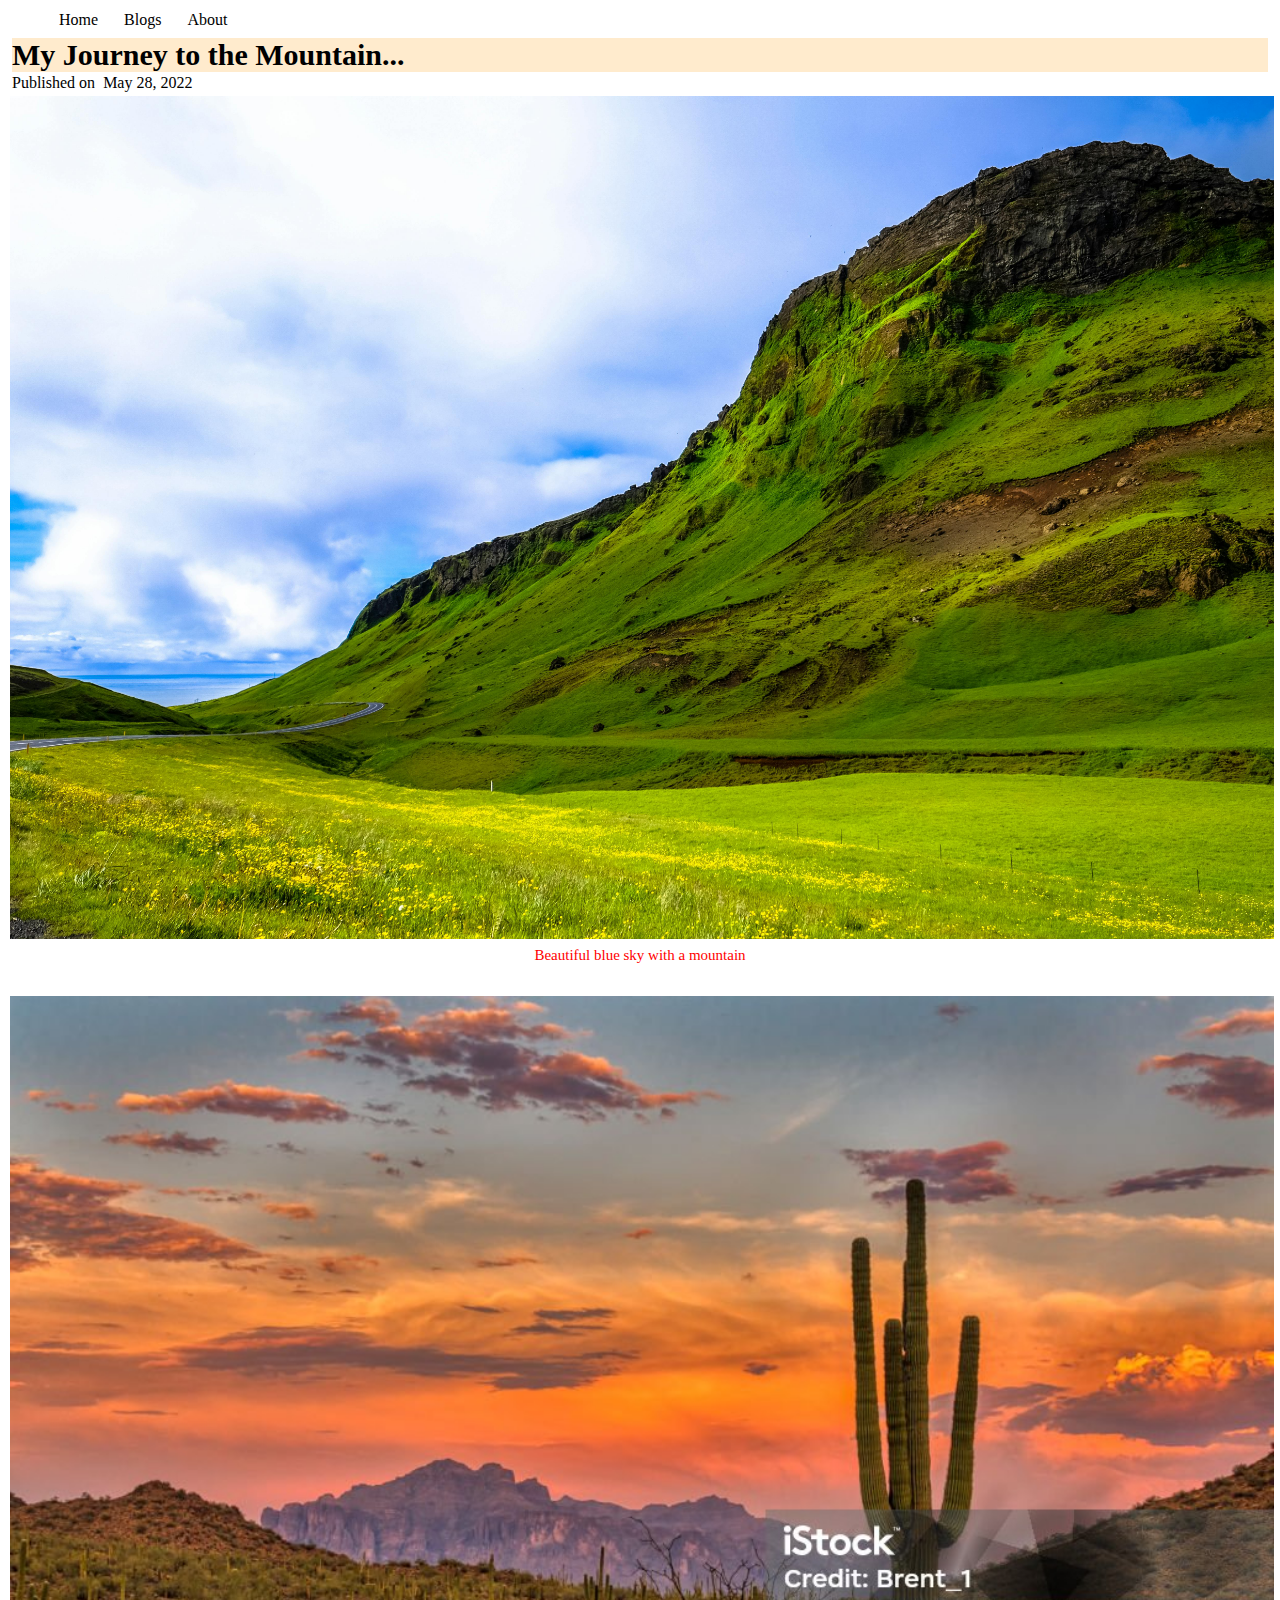
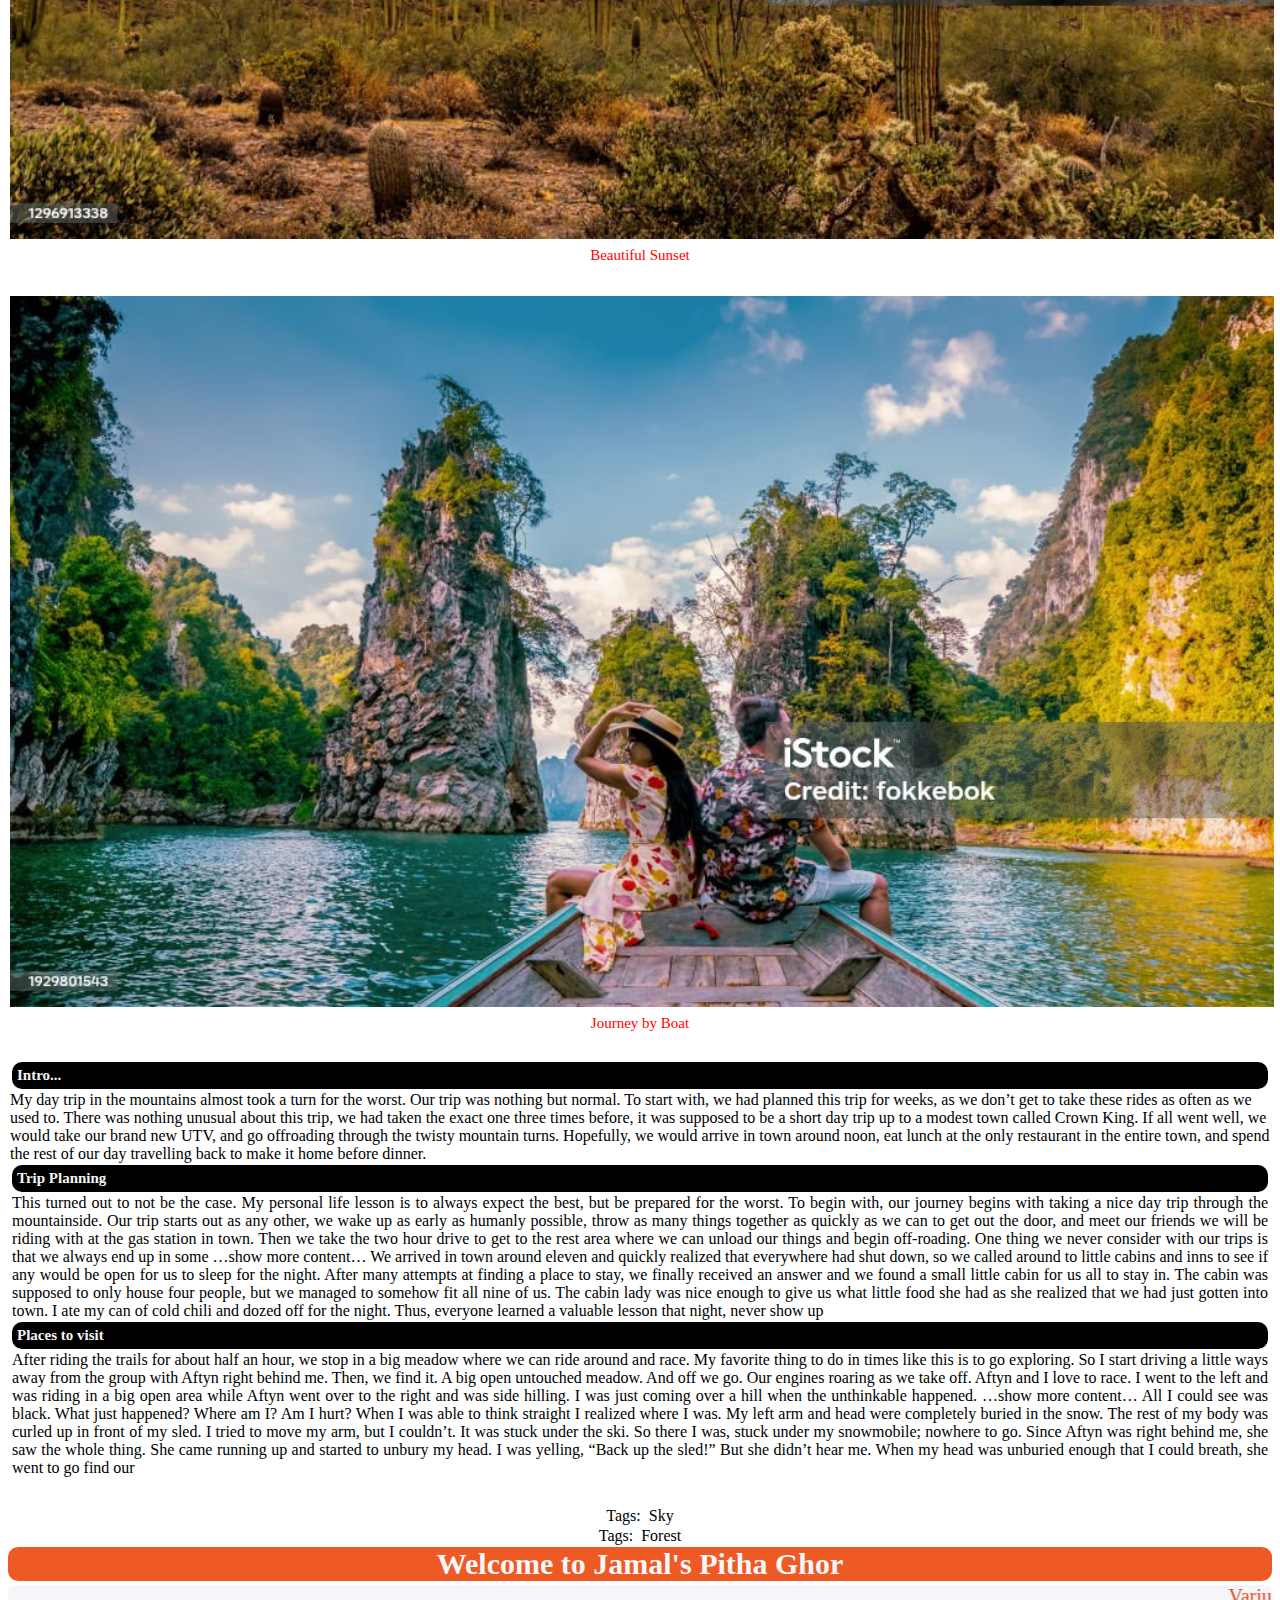
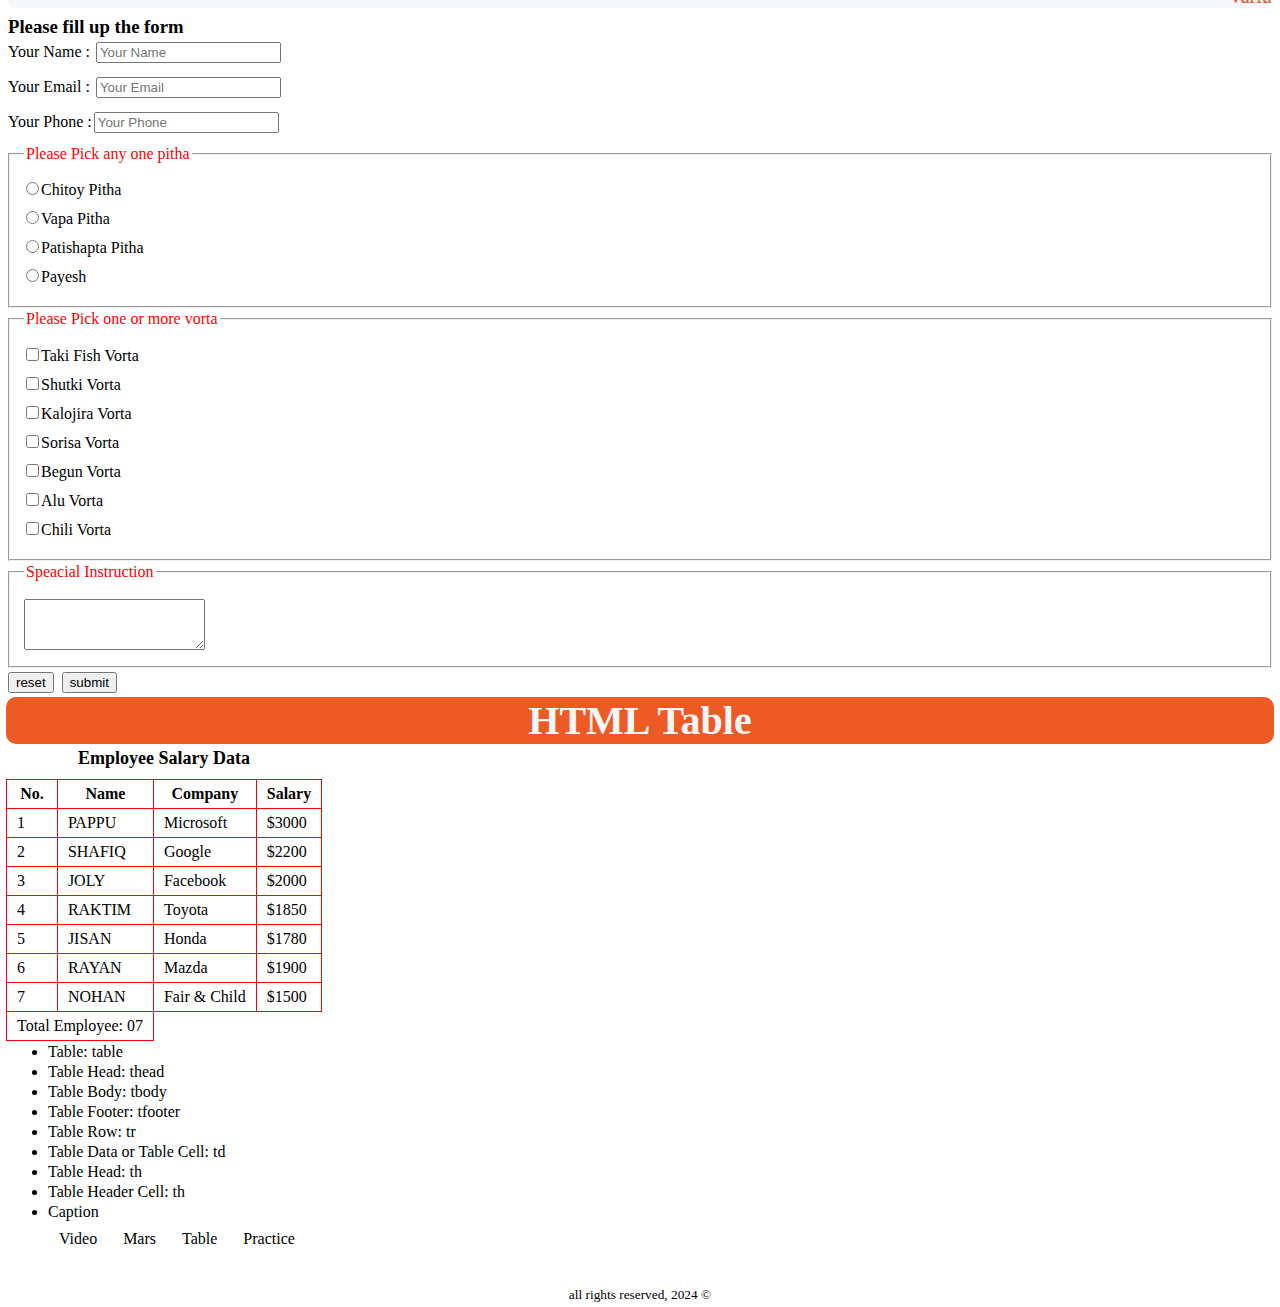
<file: index.html>
<!DOCTYPE html>
<html lang="en">
<head>
  <meta charset="UTF-8">
  <meta name="viewport" content="width=device-width, initial-scale=1.0">
  <title>My Blog</title>
  <link rel="icon" href="assets/icon/mars_icon.png">
  <link rel="stylesheet" href="style.css">
  <link rel="stylesheet" href="nav.css"> 
</head>
<body>
  <header>
    <nav>
      <ul>
        <li><a href="home.html">Home</a></li>
        <li><a href="blog.html">Blogs</a></li>
        <li><a href="about.html">About</a></li>
      </ul>
    </nav>
  </header>
  <main>
    <article>
      <header>
        <h1>My Journey to the Mountain...</h1>
        <p>Published on <time datetime="2022-05-28"></time>May 28, 2022</p>
      </header>
    </article>
      <figure>
        <img width="100%" src="assets/images/mountain.jpg" alt="mountain">
        <figcaption>Beautiful blue sky with a mountain</figcaption>
        <img width="100%" src="assets/images/cactus.jpg" alt="Cactus">
        <figcaption>Beautiful Sunset</figcaption>
        <img width="100%" src="assets/images/boat.jpg" alt="Journey By Boat">
        <figcaption>Journey by Boat</figcaption>
        <section>
          <p class="intro">
            <h5>Intro...</h5>
            My day trip in the mountains almost took a turn for the worst. Our trip was nothing but normal. To start with, we had planned this trip for weeks, as we don’t get to take these rides as often as we used to. There was nothing unusual about this trip, we had taken the exact one three times before, it was supposed to be a short day trip up to a modest town called Crown King. If all went well, we would take our brand new UTV, and go offroading through the twisty mountain turns. Hopefully, we would arrive in town around noon, eat lunch at the only restaurant in the entire town, and spend the rest of our day travelling back to make it home before dinner.
          </p>
          </section>
          <section>
            <h5>Trip Planning</h5>
            <p class="intro">
              This turned out to not be the case. My personal life lesson is to always expect the best, but be prepared for the worst. To begin with, our journey begins with taking a nice day trip through the mountainside. Our trip starts out as any other, we wake up as early as humanly possible, throw as many things together as quickly as we can to get out the door, and meet our friends we will be riding with at the gas station in town. Then we take the two hour drive to get to the rest area where we can unload our things and begin off-roading. One thing we never consider with our trips is that we always end up in some …show more content…

We arrived in town around eleven and quickly realized that everywhere had shut down, so we called around to little cabins and inns to see if any would be open for us to sleep for the night. After many attempts at finding a place to stay, we finally received an answer and we found a small little cabin for us all to stay in. The cabin was supposed to only house four people, but we managed to somehow fit all nine of us. The cabin lady was nice enough to give us what little food she had as she realized that we had just gotten into town. I ate my can of cold chili and dozed off for the night. Thus, everyone learned a valuable lesson that night, never show up
            </p>
          </section>
          <section>
            <h5>Places to visit</h5>
            <p class="intro">After riding the trails for about half an hour, we stop in a big meadow where we can ride around and race. My favorite thing to do in times like this is to go exploring. So I start driving a little ways away from the group with Aftyn right behind me. Then, we find it. A big open untouched meadow. And off we go. Our engines roaring as we take off. Aftyn and I love to race. I went to the left and was riding in a big open area while Aftyn went over to the right and was side hilling. I was just coming over a hill when the unthinkable happened. …show more content…

              All I could see was black. What just happened? Where am I? Am I hurt? When I was able to think straight I realized where I was. My left arm and head were completely buried in the snow. The rest of my body was curled up in front of my sled. I tried to move my arm, but I couldn’t. It was stuck under the ski. So there I was, stuck under my snowmobile; nowhere to go. Since Aftyn was right behind me, she saw the whole thing. She came running up and started to unbury my head. I was yelling, “Back up the sled!” But she didn’t hear me. When my head was unburied enough that I could breath, she went to go find our
              
              </p>
          </section>
          <footer>
            <p>Tags: <a href="sky"></a>Sky</p>
            <p>Tags: <a href="forest"></a>Forest</p>
          </footer>
      </figure>
  </main>
  <header>
    <h2 class="jamal">Welcome to Jamal's Pitha Ghor</h2>
    <marquee>Varius kinds of PITHA & VORTA are available here. Please fillup the form & order it or call us +880 171xxxxxxxxxx </marquee>
  </header>
  <main>
    <h3>Please fill up the form</h3>
  </main>
  <form>
    <lable for="name"> Your Name :
    <input id="name" type="text" placeholder="Your Name">
  </lable>
  <lable for="email"> Your Email :
    <input id="email" type="text" placeholder="Your Email">
  </lable>
  <lable for="phone"> Your Phone :<input type="text" id="phone" placeholder="Your Phone"></lable>
 
  <fieldset>
    <legend>Please Pick any one pitha</legend>
    <lable for="chitoi"><input type="radio" name="pitha" id="pitha">Chitoy Pitha</lable>
    <lable for="vapa pitha"><input type="radio" name="pitha" id="vapa">Vapa Pitha</lable>
    <lable for="patishapta"><input type="radio" name="pitha" id="patishapta">Patishapta Pitha</lable>
    <lable for="payesh"><input type="radio" name="pitha" id="payesh">Payesh</lable>
  </fieldset>
  <fieldset>
    <legend>Please Pick one or more vorta</legend>
    <lable for="taki fish"><input type="checkbox" name="vorta" id="taki fish">Taki Fish Vorta</lable>
    <lable for="shutki"><input type="checkbox" name="vorta" id="shutki">Shutki Vorta</lable>
    <lable for="kalojira"><input type="checkbox" name="vorta" id="kalojira">Kalojira Vorta</lable>
    <lable for="sorisa"><input type="checkbox" name="vorta" id="sorisa">Sorisa Vorta</lable>
    <lable for="begun"><input type="checkbox" name="vorta" id="begin vorta">Begun Vorta</lable>
    <lable for="alu vorta"><input type="checkbox" name="vorta" id="alu vorta">Alu Vorta</lable>
    <lable for="chili"><input type="checkbox" name="vorta" id="chili vorta">Chili Vorta</lable>
  </fieldset>
  <fieldset>
     <legend>Speacial Instruction</legend>  
     <textarea name="" id="" col="25" rows="3"></textarea> 
  </fieldset>
  <input type="reset" value="reset">
  <input type="submit" value="submit">

</form>
<h2 class="table">HTML Table</h2>
<table>
  <caption class="salary">Employee Salary Data</caption>
  <thead>
    <tr>
     <th>No.</th>
     <th>Name</th>
     <th>Company</th>
     <th>Salary</th>
    </tr>

  </thead>
  <tbody>
    <tr>
      <td>1</td>
      <td>PAPPU</td>
      <td>Microsoft</td>
      <td>$3000</td>
    </tr>
    <tr>
      <td>2</td>
      <td>SHAFIQ</td>
      <td>Google</td>
      <td>$2200</td>
    </tr>
    <tr>
      <td>3</td>
      <td>JOLY</td>
      <td>Facebook</td>
      <td>$2000</td>
    </tr>
    <tr>
      <td>4</td>
      <td>RAKTIM</td>
      <td>Toyota</td>
      <td>$1850</td>
    </tr>
    <tr>
      <td>5</td>
      <td>JISAN</td>
      <td>Honda</td>
      <td>$1780</td>
    </tr>
    <tr>
      <td>6</td>
      <td>RAYAN</td>
      <td>Mazda</td>
      <td>$1900</td>
    </tr>
    <tr>
      <td>7</td>
      <td>NOHAN</td>
      <td>Fair & Child</td>
      <td>$1500</td>
    </tr>
  </tbody>
  <tfoot>
    <tr>
      <td colspan="2">Total Employee: 07</td>
    </tr>
  </tfoot>
</table>
<ul>
  <li>Table: table</li>
  <li>Table Head: thead</li>
  <li>Table Body: tbody</li>
  <li>Table Footer: tfooter</li>
  <li>Table Row: tr</li>
  <li>Table Data or Table Cell: td</li>
  <li>Table Head: th</li>
  <li>Table Header Cell: th</li>
  <li>Caption</li>
</ul>
<header>
  <nav>
    <ul>
   <li><a href="video.html">Video</a></li>
   <li><a href="">Mars</a></li>
   <li><a href="">Table</a></li>
   <li><a href="">Practice</a></li>
    </ul>
  </nav>
</header>
  <footer>
    <p><small>all rights reserved, 2024 &copy;</small></p>
  </footer>

</body>
</html>
</file>
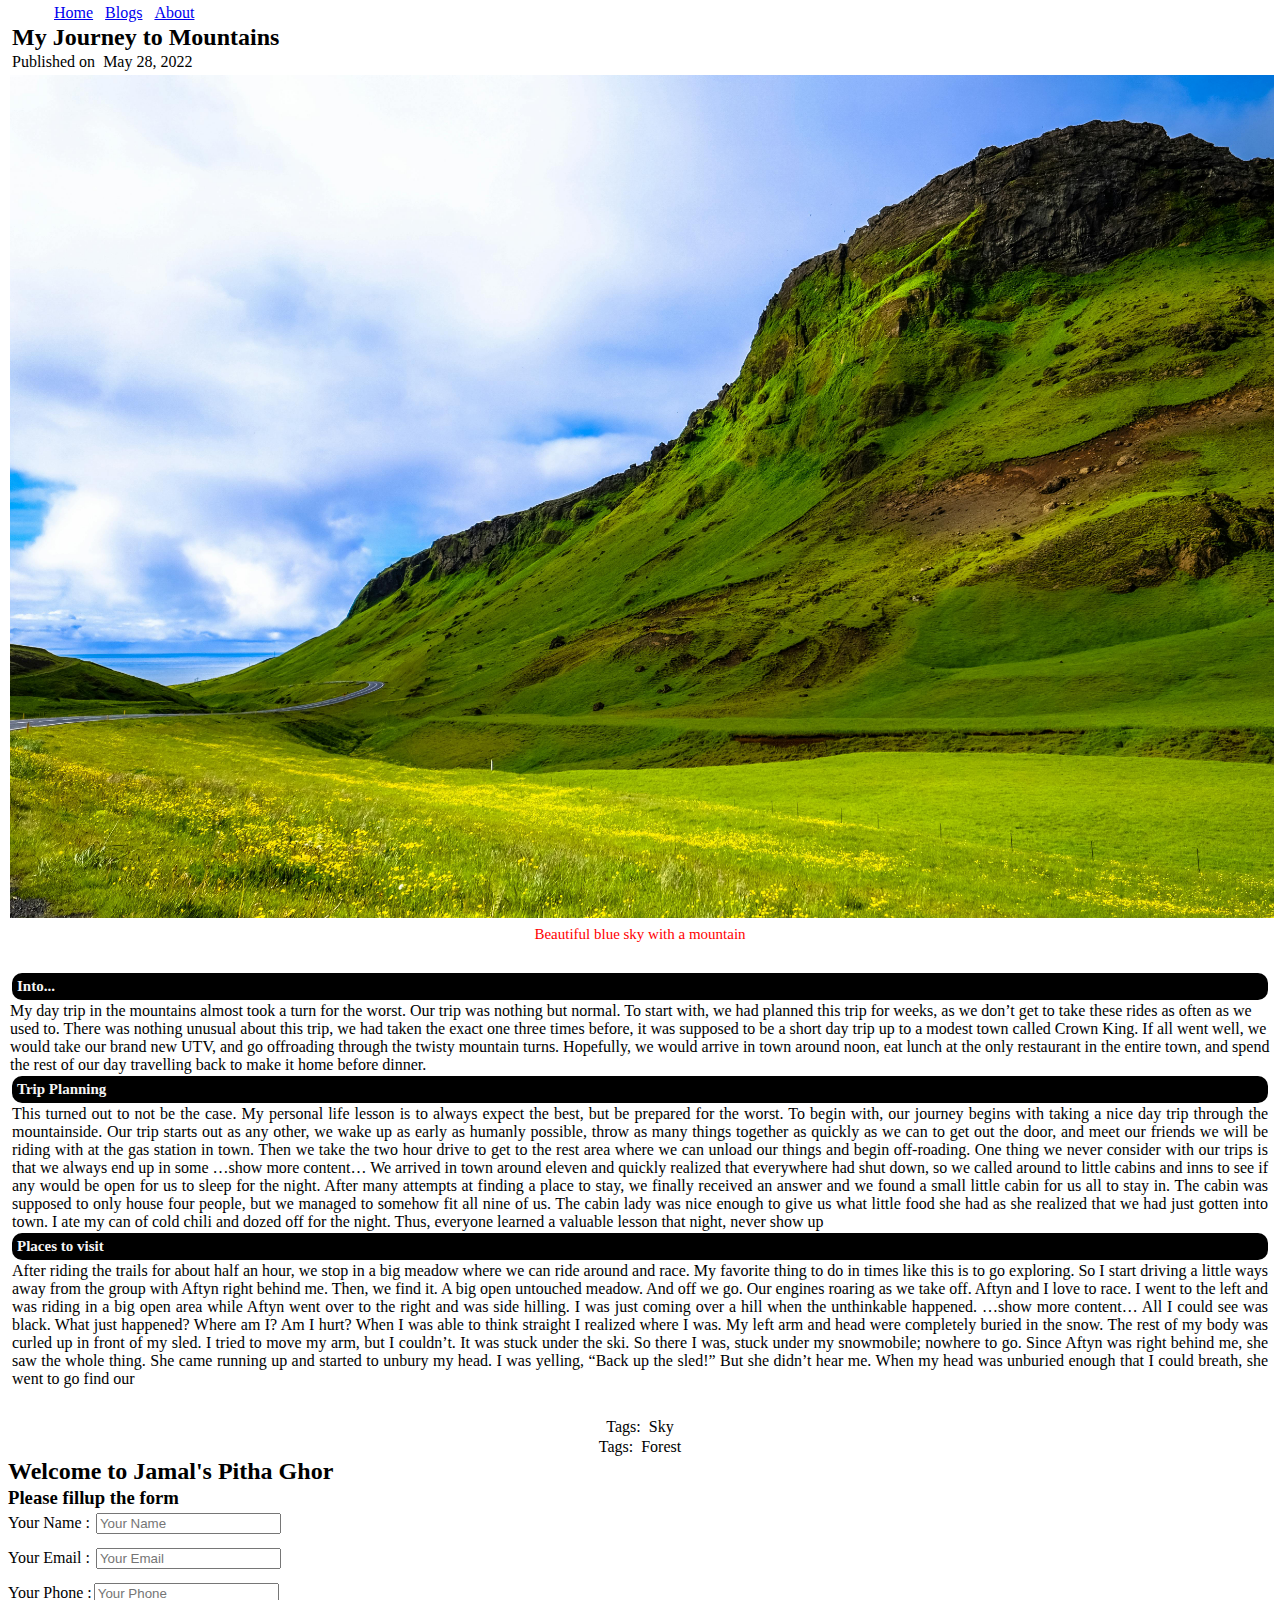
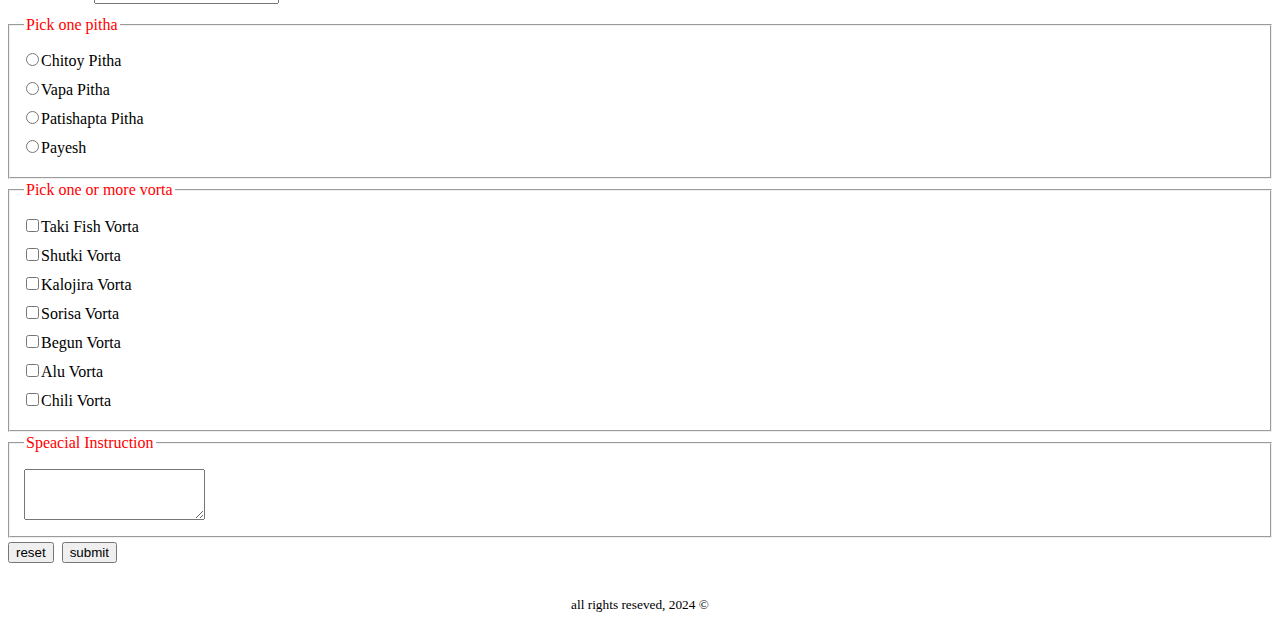
<file: blog.html>
<!DOCTYPE html>
<html lang="en">
<head>
  <meta charset="UTF-8">
  <meta name="viewport" content="width=device-width, initial-scale=1.0">
  <title>My Blog</title>
  <link rel="stylesheet" href="style.css">
</head>
<body>
  <header>
    <nav>
      <ul>
        <li><a href="home.html">Home</a></li>
        <li><a href="blog.html">Blogs</a></li>
        <li><a href="about.html">About</a></li>
      </ul>
    </nav>
  </header>
  <main>
    <article>
      <header>
        <h2>My Journey to Mountains</h2>
        <p>Published on <time datetime="2022-05-28"></time>May 28, 2022</p>
      </header>
    </article>
      <figure>
        <img width="100%" src="assets/images/mountain.jpg" alt="mountain">
        <figcaption>Beautiful blue sky with a mountain</figcaption>
        <section>
          <p class="intro">
            <h5>Into...</h5>
            My day trip in the mountains almost took a turn for the worst. Our trip was nothing but normal. To start with, we had planned this trip for weeks, as we don’t get to take these rides as often as we used to. There was nothing unusual about this trip, we had taken the exact one three times before, it was supposed to be a short day trip up to a modest town called Crown King. If all went well, we would take our brand new UTV, and go offroading through the twisty mountain turns. Hopefully, we would arrive in town around noon, eat lunch at the only restaurant in the entire town, and spend the rest of our day travelling back to make it home before dinner.
          </p>
          </section>
          <section>
            <h5>Trip Planning</h5>
            <p class="intro">
              This turned out to not be the case. My personal life lesson is to always expect the best, but be prepared for the worst. To begin with, our journey begins with taking a nice day trip through the mountainside. Our trip starts out as any other, we wake up as early as humanly possible, throw as many things together as quickly as we can to get out the door, and meet our friends we will be riding with at the gas station in town. Then we take the two hour drive to get to the rest area where we can unload our things and begin off-roading. One thing we never consider with our trips is that we always end up in some …show more content…

We arrived in town around eleven and quickly realized that everywhere had shut down, so we called around to little cabins and inns to see if any would be open for us to sleep for the night. After many attempts at finding a place to stay, we finally received an answer and we found a small little cabin for us all to stay in. The cabin was supposed to only house four people, but we managed to somehow fit all nine of us. The cabin lady was nice enough to give us what little food she had as she realized that we had just gotten into town. I ate my can of cold chili and dozed off for the night. Thus, everyone learned a valuable lesson that night, never show up
            </p>
          </section>
          <section>
            <h5>Places to visit</h5>
            <p class="intro">After riding the trails for about half an hour, we stop in a big meadow where we can ride around and race. My favorite thing to do in times like this is to go exploring. So I start driving a little ways away from the group with Aftyn right behind me. Then, we find it. A big open untouched meadow. And off we go. Our engines roaring as we take off. Aftyn and I love to race. I went to the left and was riding in a big open area while Aftyn went over to the right and was side hilling. I was just coming over a hill when the unthinkable happened. …show more content…

              All I could see was black. What just happened? Where am I? Am I hurt? When I was able to think straight I realized where I was. My left arm and head were completely buried in the snow. The rest of my body was curled up in front of my sled. I tried to move my arm, but I couldn’t. It was stuck under the ski. So there I was, stuck under my snowmobile; nowhere to go. Since Aftyn was right behind me, she saw the whole thing. She came running up and started to unbury my head. I was yelling, “Back up the sled!” But she didn’t hear me. When my head was unburied enough that I could breath, she went to go find our
              
              </p>
          </section>
          <footer>
            <p>Tags: <a href="sky"></a>Sky</p>
            <p>Tags: <a href="forest"></a>Forest</p>
          </footer>
      </figure>
  </main>
  <header>
    <h2>Welcome to Jamal's Pitha Ghor</h2>
  </header>
  <main>
    <h3>Please fillup the form</h3>
  </main>
  <form>
    <lable for="name"> Your Name :
    <input id="name" type="text" placeholder="Your Name">
  </lable>
  <lable for="email"> Your Email :
    <input id="email" type="text" placeholder="Your Email">
  </lable>
  <lable for="phone"> Your Phone :<input type="text" id="phone" placeholder="Your Phone"></lable>
  <fieldset>
    <legend>Pick one pitha</legend>
    <lable for="chitoi"><input type="radio" name="pitha" id="pitha">Chitoy Pitha</lable>
    <lable for="vapa pitha"><input type="radio" name="pitha" id="vapa">Vapa Pitha</lable>
    <lable for="patishapta"><input type="radio" name="pitha" id="patishapta">Patishapta Pitha</lable>
    <lable for="payesh"><input type="radio" name="pitha" id="payesh">Payesh</lable>
  </fieldset>
  <fieldset>
    <legend>Pick one or more vorta</legend>
    <lable for="taki fish"><input type="checkbox" name="vorta" id="taki fish">Taki Fish Vorta</lable>
    <lable for="shutki"><input type="checkbox" name="vorta" id="shutki">Shutki Vorta</lable>
    <lable for="kalojira"><input type="checkbox" name="vorta" id="kalojira">Kalojira Vorta</lable>
    <lable for="sorisa"><input type="checkbox" name="vorta" id="sorisa">Sorisa Vorta</lable>
    <lable for="begun"><input type="checkbox" name="vorta" id="begin vorta">Begun Vorta</lable>
    <lable for="alu vorta"><input type="checkbox" name="vorta" id="alu vorta">Alu Vorta</lable>
    <lable for="chili"><input type="checkbox" name="vorta" id="chili vorta">Chili Vorta</lable>
  </fieldset>
  <fieldset>
     <legend>Speacial Instruction</legend>  
     <textarea name="" id="" col="25" rows="3"></textarea> 
  </fieldset>
  <input type="reset" value="reset">
  <input type="submit" value="submit"


  </form>

  <footer>
    <p><small>all rights reseved, 2024 &copy;</small></p>


  </footer>

</body>
</html>
</file>
<file: style.css>
*{
  margin: 2px;
}

nav>ul>li{
  display: inline;
  /* text-decoration:none; */

}
footer{
  text-align: center;
  margin-top: 30px;
}
.intro{
  text-align: justify;
}
lable{
  display:block;
  margin-bottom:10px;
}
td, th{
  border: 1px solid red;
  padding: 5px 10px; 
  /* Up down + Right Left */
}
table{
  border-collapse: collapse;
}
.salary{
  font-size: large;
  font-weight: bold;
  margin-bottom: 10px;
}
.table{
  background-color: rgba(238, 90, 36,1.0);
  text-align:center;
  font-size: 40px;
  color: rgba(245, 246, 250,1.0); 
  border-radius: 10px;
}
.jamal{
  background-color: rgba(238, 90, 36,1.0);
  text-align:center;
  font-size: 30px;
  color: rgba(245, 246, 250,1.0); 
  border-radius: 10px;
}
marquee{
  font-size: 20px;
  color:rgba(232, 65, 24,1.0);
  background-color:rgba(245, 246, 250,1.0);
  border-radius: 8px;
}
figcaption{
  text-align: center;
  margin-bottom: 30px;
  font-size: 15px;
  color: red;
  /* text-shadow: 0px 5px 5px 10px; */
  /* text-wrap:inherist; */
}
h5{
  text-align: left;
  font-size: 15px;
  background-color: black;
  /* background-size: 50%; */
  color: whitesmoke;
  padding: 5px;
  border-radius: 10px;
}
h1{
  background-color: blanchedalmond;
  font-size: 30px;
  /* text-shadow: 0 10 10 10; */
}
legend{
  color: red;
  margin-bottom: 10px;
}
</file>
<file: nav.css>
nav>ul{
  display:flex;
}
nav li{
  list-style: none;
  margin-right: 10px;
  padding: 5px;
}
nav li a{
  text-decoration: none;
  color: black;
}
nav li:hover{
  background-color: blanchedalmond;
}
</file>
